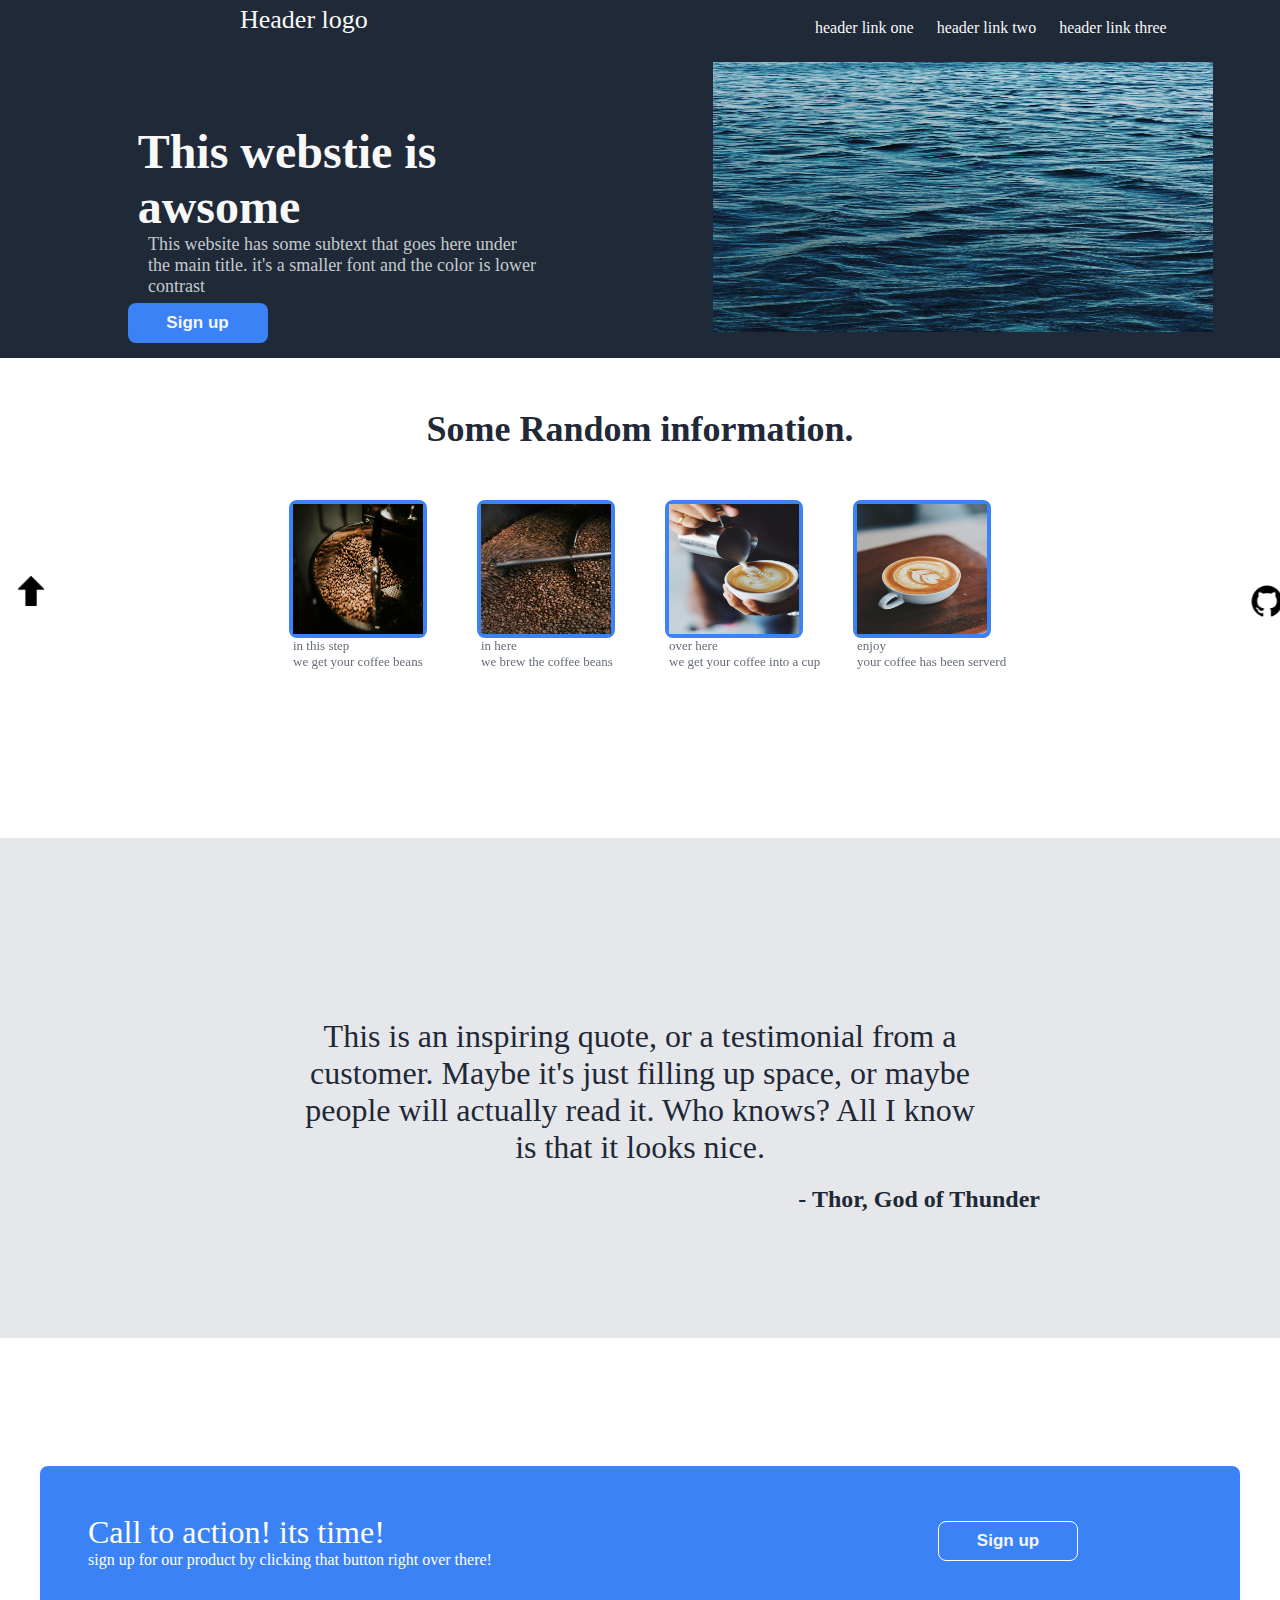
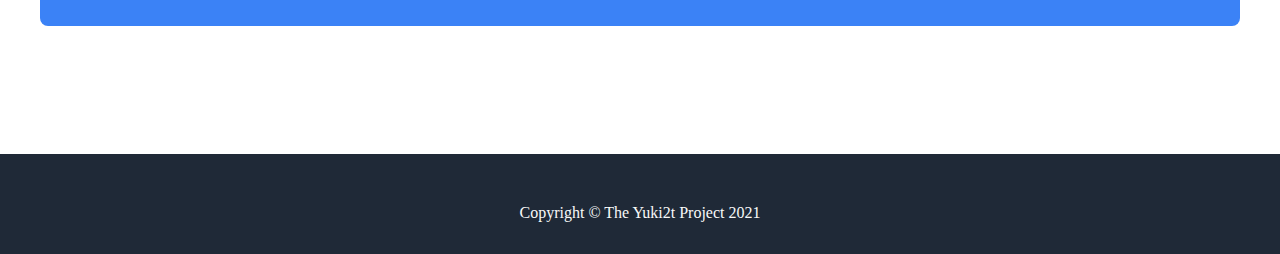
<file: index.html>
<!DOCTYPE html>
<html lang="en">
<head>
    <meta charset="UTF-8">
    <link rel="stylesheet" href="Landing2.css">
    <meta name="viewport" content="width=device-width, initial-scale=1.0">
    <link rel="stylesheet" href="Landing.css">
    <title>Landing Page</title>
</head>

<body>
    
    <div id="github_container">
        <a href="https://github.com/Yuki2t1" target="_blank">
            <img src="imgs/github.png" alt="" id="github" width="50px">
        </a>
    </div>
    <div id="arrow">
        <a   href="#">
            <img src="imgs/arrow.png" alt="" width="30px">
        </a>
        
    </div>
    

    <div id="header_contianer">
        <div id="header_element_container">
            <div id="logo_container">
            Header logo
        </div>
        <div id="nav_container">
            <p class="nav ">
                header link one
            </p>
            <P class="nav ">
                header link two
            </P>
            <p class="nav ">
                header link three
            </p>
        </div>
        
        <div>
            
        </div>
        
        </div>
        </div>
       
</div>

<div id="sec">
    <div id="info_container">
        <div id="info_title_container">
                <h1 id="awsome-website">This webstie is<br> awsome</h1>
                <p id="awsome-smaller">This website has some subtext that goes here under <br>the main title. it's a smaller font and the color is lower <br>contrast</p>
                <button id="sign-up"><b>Sign up</b></button>
            
        </div>
        <div id="img_container">
            
                <img src="imgs/water.jpg" alt="" width="500px" height="270px">


        </div>  
</div>

<main>
    
    <div id="upper-mid">
        <h1 id="title">
            <b>Some Random information.</b> 
 
         </h1>

        <div id="box_container">
            <div class="box_style">
                <img src="imgs/beans.jpg" alt="" width="130px" height="130px" title="you coffee beans are on the way">
                <p>in this step <br>we get your coffee beans </p>

            </div>

            <div class="box_style">
                <img src="imgs/brew.jpg" alt="" width="130px" height="130px" title="they are cooking">
                <p>in here <br> we brew the coffee beans </p>

            </div>
            <div class="box_style">
                <img src="imgs/prepare.jpg" alt="" width="130px" height="130px" title="oh your coffee i getting prepared">
                <p>over here <br>we get your coffee into a cup </p>

            </div>

            <div class="box_style">
                <img src="imgs/coffe_ready.jpg" alt="" width="130px" height="130px" title="your coffee is done !">
                <p>enjoy<br>your coffee has been serverd </p>

            </div>

        </div>
            
        </div>
    </div>

    <div id="lower-mid">

        <div id="speech_container"><h1>
            
            This is an inspiring quote, or a testimonial from a <br> customer. Maybe it's just filling up space, or maybe <br> people will actually read it. Who knows? All I know <br> is that it looks nice.
                                                
        </h1>
        <div id="Quote">
            <h2>- Thor, God of Thunder</h2>
        </div>
        
        </div>
        
            

    </div>
    <div id="lower">
        <div id="sigma_finale">
            <div id="finish_container">
                <div id="call">
                    <div id="title1">
                        <h1>
                            Call to action! its time!
                        </h1>
                        <p>
                            sign up for our product by clicking that button right over there!
                        </p>
                    </div>
                    <div id="btn1">
                        <button id="sign_up"><b>Sign up</b></button>
                    </div>
                </div>
            </div>
        </div>
        
    </div>
    
</main>

<footer>

        <p>
            Copyright © The Yuki2t Project 2021
        </p>
    
    
</footer>
</body>
</html>
</file>
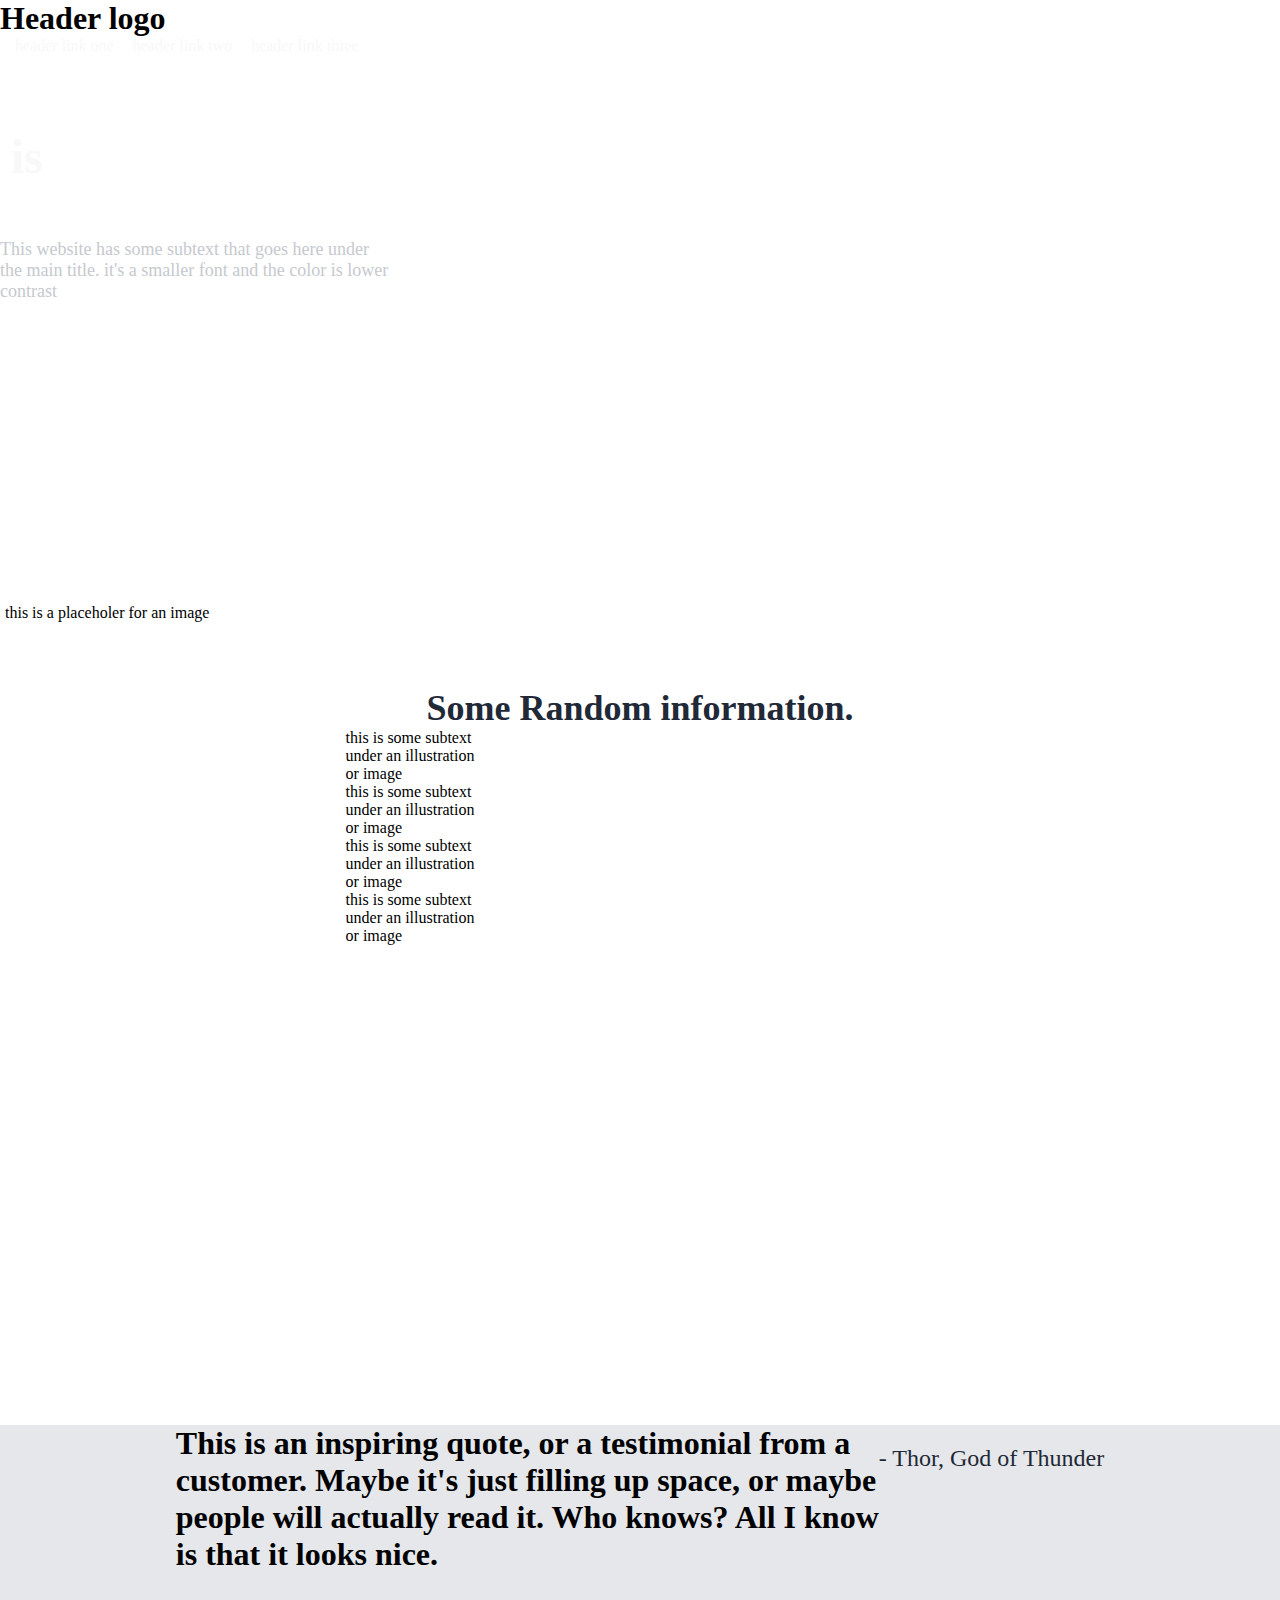
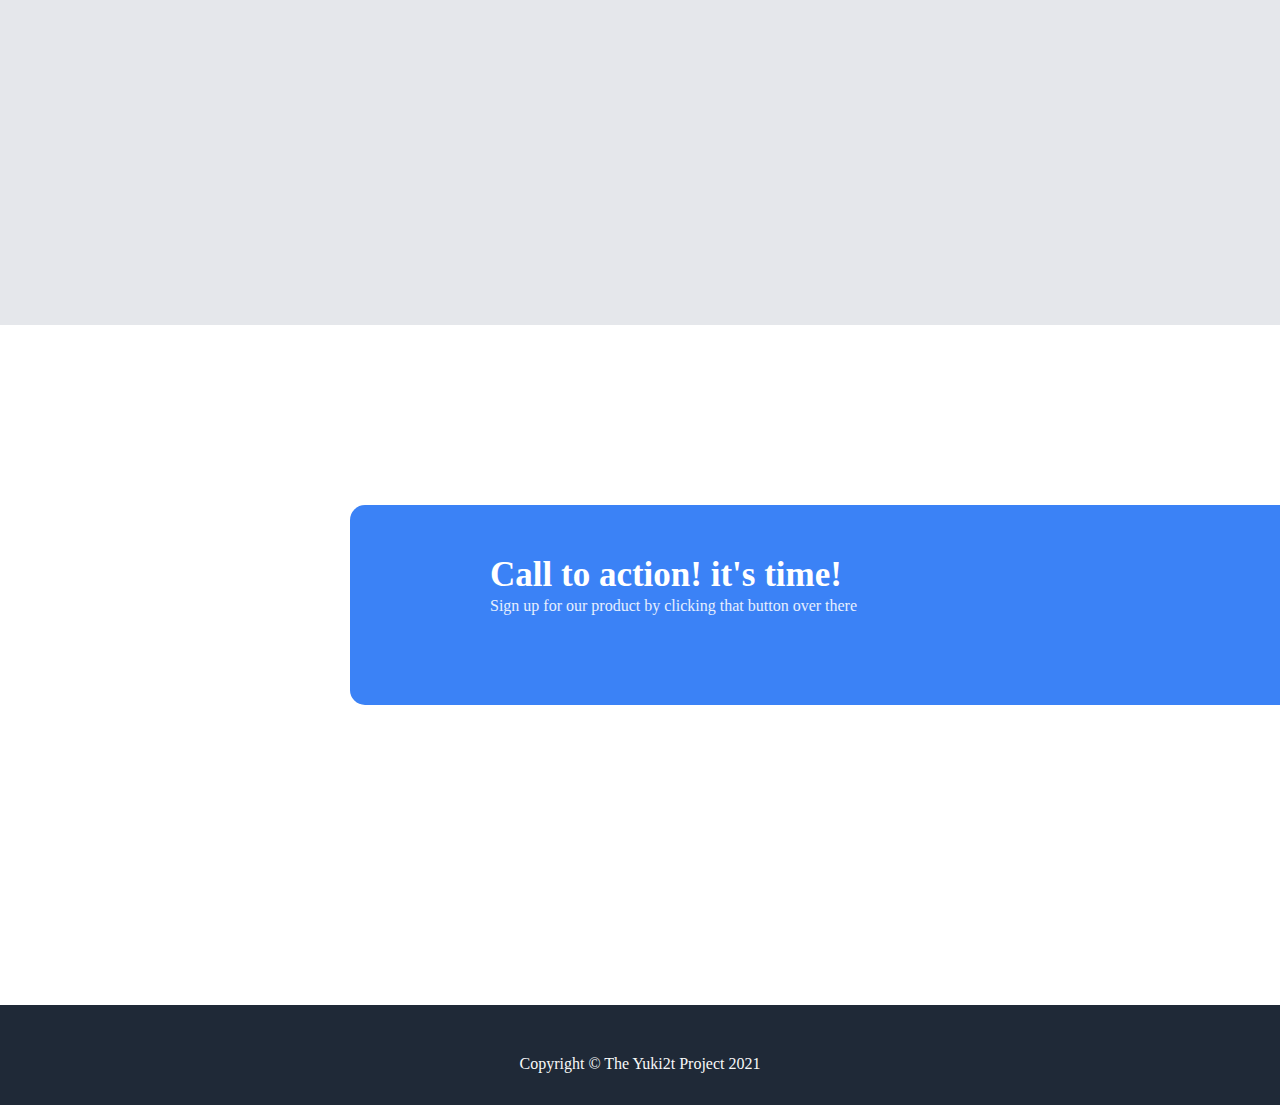
<file: Landing.html>
<!DOCTYPE html>
<html lang="en">
<head>
    <meta charset="UTF-8">
    <link rel="stylesheet" href="Landing2.css">
    <meta name="viewport" content="width=device-width, initial-scale=1.0">
    <link rel="stylesheet" href="Landing.css">
    <title>Document</title>
</head>

<body>

   <header>
<div id="top-blue">
   <h1  id="header-logo">
        Header logo
   </h1>    
    <div id="nav">
        
        <p class="nav ">
            header link one
        </p>
        <P class="nav ">
            header link two
        </P>
        <p class="nav ">
            header link three
        </p>
    </div>
    <div id="caller">
        <h1 id="awsome-website">This webstie is<br> awsome</h1>
        <p id="awsome-smaller">This website has some subtext that goes here under <br>the main title. it's a smaller font and the color is lower <br>contrast</p>
        <button id="sign-up"><b>Sign up</b></button>
        <div id="place-holder-image">
            <p id="place-holder-text">this is a placeholer for an image</p>
        </div>
    </div>    
</div>

</header> 

<main>
    <div id="upper-mid">
        <h1 id="title">
           <b>Some Random information.</b> 

        </h1>
        <div id="boxes">
            <div  class="boxes">
                <p>this is some subtext <br> under an illustration <br> or image </p>
            </div>
            <div class="boxes">
                <p>this is some subtext <br> under an illustration <br> or image </p>
            </div>
            <div class="boxes">
                <p>this is some subtext <br> under an illustration <br> or image </p>
            </div>
            <div class="boxes">
                <p>this is some subtext <br> under an illustration <br> or image </p>
            </div>
            
        </div>
    </div>

    <div id="lower-mid">
        <h1>
            
This is an inspiring quote, or a testimonial from a <br> customer. Maybe it's just filling up space, or maybe <br> people will actually read it. Who knows? All I know <br> is that it looks nice.
                                                
        </h1><h2 id="Quote">- Thor, God of Thunder</h2>
    </div>
    
    <div id="back1">
        <div id="alert1">

            <h1>
                Call to action! it's time!
            </h1>
            <p>Sign up for our product by clicking  that button over there</p>
            <button id="sign-up1"><b>Sign up</b></button>
        </div>
    </div>
    

</main>

<footer>

    
        <p>
            Copyright © The Yuki2t Project 2021
        </p>
    
    
</footer>
</body>
</html>
</file>
<file: Landing2.css>
#title{
    
    font-size: 36px;
    font-weight: 900;
    text-align: center;
    margin-top: 15px;
    color: #1F2937;
    font-family: roboto;
}
#header_contianer{
    position: sticky;
    top: 0px;
}
.box_style{
    margin-top: 50px;
    height: 130px;
    background:none;
    width: 130px;
    border: #3B82F6 solid 4px;
    border-radius: 8px;
}
.box_style>p{
    font-family:roboto ;
    position: absolute;
    font-size:small;
    color: #656D79;
    text-wrap:initial;    
}
#box_container{
    
    display: flex;
    justify-content: center;
    gap: 50px;
}

#boxes{
    position: absolute;
    margin-left: 27%;
}

#title{padding-top: 50px;}

#speech_container{
    width: 50em;
}

#Quote{
    margin-top: 20px;
    text-align: right;
    font-weight: 400;
    font-family: roboto;
    color: #1f2936;  
}
#speech_container>h1{
    margin-top:180px ;
    font-weight: 400;
    text-align: center;
    font-family: roboto;
    color: #1f2936;    
}


#alert1{
    margin-left: 350px;
    height: 200px;
    margin-top: 180px;
    background-color: #3B82F6;
    width:1200px;
    border-radius:15px;
}
#alert1>h1{
    color: #FFFFFF;
    font-family: roboto;
    padding-left: 140px;
    padding-top: 50px;
    font-size: 35px;
}
#alert1>p{
    display: inline-block;
    color: #E6EFFE;
    font-family: roboto;
    font-weight: 300;
    padding-left: 140px;
    padding-top: 2px;
    font-size: 15x;
}
#sign-up1{
    display: inline-block;
    margin-left: 80%;   
    cursor: pointer;
    border-radius: 8px;
    border: #FFFFFF solid 2px;
    color: white ;
    background: none;
    width: 140px;
    height: 40px;
}
#sigma_finale{
    display: flex;
    justify-content: center;
    align-items: center;
    flex-direction: row;
    margin-top: 8em;
    margin-bottom: 8em;
}

#finish_container{
    
    background-color: #3B82F6;
    border-radius:0.5em;
    height: 10em;
    width: 75em;

}
#title1>h1{
    color: white;
    font-family: roboto;
    font-weight:400;
}
#title1>p{
    color: white;
    font-family: roboto;
    font-weight: lighter;
}
#call{
    margin-top: 3em;
    width: 25em;
    
}
#call{

    margin-left: 3em;
    width:40em;
    
}
#btn1{
    width: 10em;
    position: absolute;
    margin-top: -3em;

}
#sign_up{
    margin-left: 50em;
    border-radius: 8px;
    width: 140px;
    height: 40px;
    border: white 1px solid;
    color: #F3F7FE;
    display: inline-block;
    font-size:17px;
    background: none;
    background-color:#3B82F6;
    cursor: pointer;
}
footer>p{
    text-align: center;
    padding-top: 50px;
    font-weight: 100;
    color: #F8F9F9;
    font-family: roboto;
}

#lover{
    margin-top: 5em;
    height: 500px;
    background-color: #FFFFFF;
}
#github_container{
    cursor: pointer;
    position:fixed ;
    margin-left: 97%;
    margin-top: 45%;


}
#arrow{
    cursor: pointer;
    position: fixed;
    margin-top: 45%;
    margin-left: 1em;
}
html{
    scroll-behavior: smooth;
}
</file>
<file: Landing.css>
*{
    margin: 0px;
    padding: 0px;
}

#upper-mid{
    background-color: #FFFFFF;
    height: 500px;
    
}

#lower-mid{
    display: flex;
    justify-content: center;
    margin-top: 18em;
    background-color: #E5E7EB;
    height: 500px;
}

#back1{
    background-color: #FFFFFF;
    height: 500px;
}

footer{
    background-color: #1F2937;
    height: 100px;
}

#info_container{

    display: flex;
    align-items: center;
    justify-content: center;
    margin-top: 5em;
    
}
#info_title_container{
    display: flex;
    align-items: center ;
    justify-content: center;
    flex-direction: column;
    width: 550px;
}
#img_container{
    color:#FFFFFF;
    font-family:roboto ;
    text-align: center;
    width: 500px;

    margin-left:6em;
    height: 270px;
    background-color: #6D747D;
}
#header_contianer{
    background-color: #1F2937;
    height: 50px;
    display: flex;
    
    justify-content: center;
    justify-content: space-evenly;
}
#header_element_container{
    margin-left: 15em;
    padding-top: 5px;
    
       
}
#nav_container{
    margin-top: -1em;
    font-weight: 100;
    gap:0.5em;
    width: 600px;
    margin-left: 560px;
    display: flex;
    align-items: center;
}
#sec{
    margin-top: -5em;
    background-color: #1F2937;
    height: 500px;
}
.nav{
    display: inline;
    font-family: roboto;
    font-weight:lighter;
    color: #F8F8F8;
    cursor: pointer;
    margin-left: 15px;
}
#logo_container{
    cursor: pointer;
    font-family: roboto;
    color: #F8F8F8;
    font-size: 26px;
    display: inline;
}

#awsome-website{
    display: inline-block;
    margin-top: 74px;
    margin-left: -20%;
    font-family: roboto;
    color: #F8F8F8;
    font-weight: 900;
    font-size: 48px;
    
}
#awsome-smaller{
    font-family: roboto;
    font-weight: 100;
    font-size: 18px;
    
    color: #C6C9CE;
}
#sign-up{
    margin-top: 6px;
    margin-left:-17em;
    border-radius: 8px;
    width: 140px;
    height: 40px;
    border: none;
    color: #F3F7FE;

    display: inline-block;
    font-size:17px;
    background: none;
    background-color:#3B82F6;
    cursor: pointer;
}

#place-holder-text{
    padding-top: 20%;
    padding-left: 5px;
}
</file>
